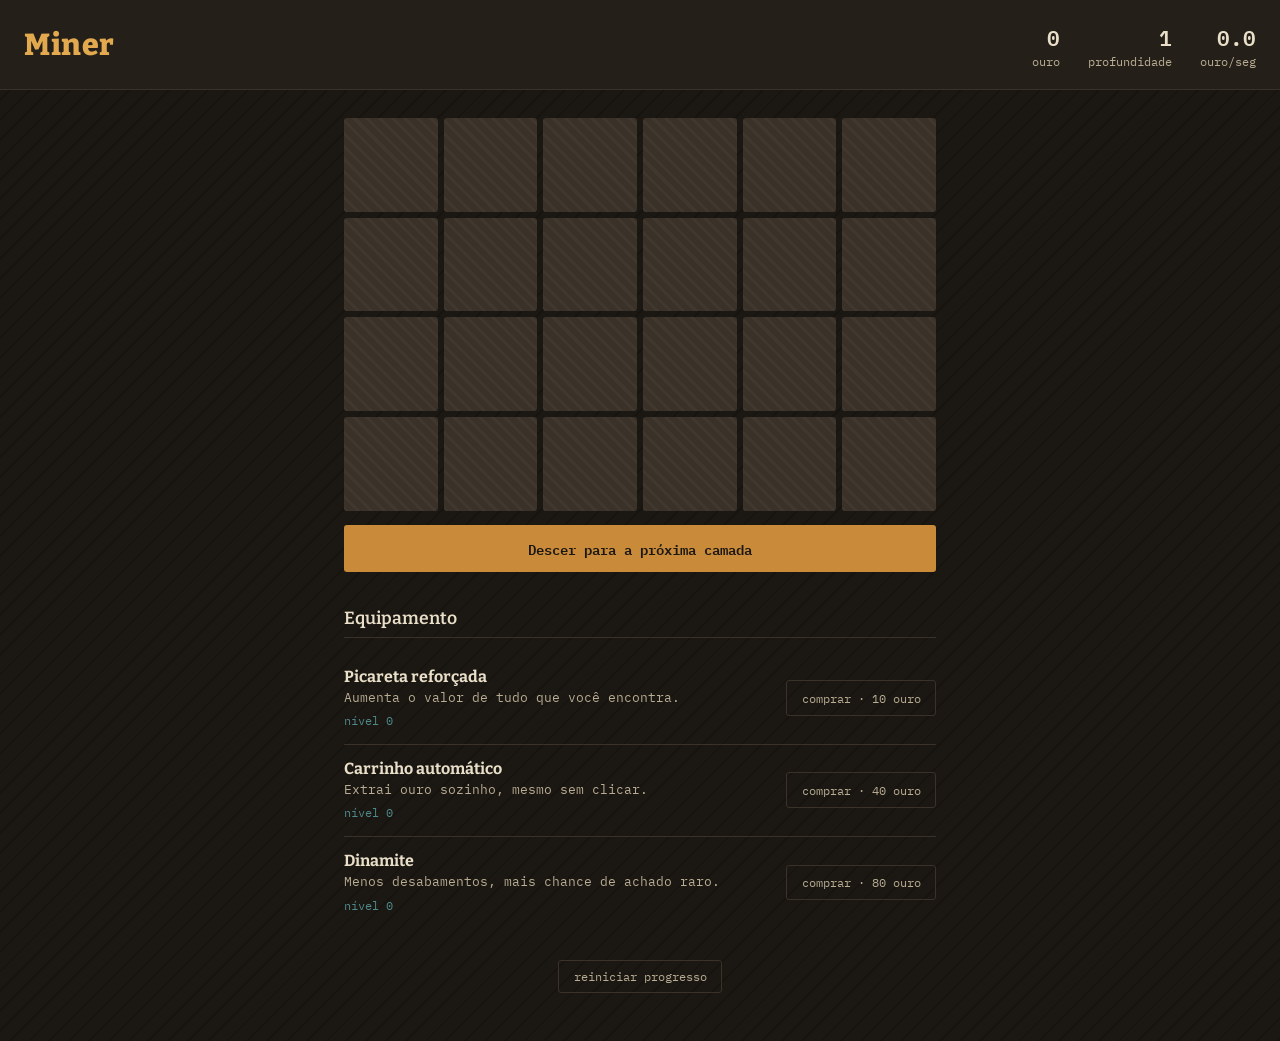
<file: index.html>
<!DOCTYPE html>
<html lang="pt-br">
<head>
<meta charset="UTF-8" />
<meta name="viewport" content="width=device-width, initial-scale=1.0" />
<meta name="monetag" content="acfb5cbf9020390fa28229eeb2215ffc">
<title>Miner</title>
<link rel="preconnect" href="https://fonts.googleapis.com" />
<link rel="preconnect" href="https://fonts.gstatic.com" crossorigin />
<link href="https://fonts.googleapis.com/css2?family=Bitter:wght@600;800&family=IBM+Plex+Mono:wght@400;600&display=swap" rel="stylesheet" />
<link rel="stylesheet" href="style.css" />
</head>
<body>

  <header class="topbar">
    <h1>Miner</h1>
    <div class="stats">
      <div class="stat">
        <span class="stat-value" id="gold">0</span>
        <span class="stat-label">ouro</span>
      </div>
      <div class="stat">
        <span class="stat-value" id="depth">1</span>
        <span class="stat-label">profundidade</span>
      </div>
      <div class="stat">
        <span class="stat-value" id="perSec">0</span>
        <span class="stat-label">ouro/seg</span>
      </div>
    </div>
  </header>

  <main>
    <section class="mine-wrap">
      <div class="mine" id="mine"></div>
      <button class="next-layer" id="nextLayerBtn" hidden>Descer para a próxima camada</button>
    </section>

    <section class="shop">
      <h2>Equipamento</h2>

      <div class="upgrade" data-upgrade="pickaxe">
        <div class="upgrade-info">
          <strong>Picareta reforçada</strong>
          <p>Aumenta o valor de tudo que você encontra.</p>
          <span class="upgrade-level" id="pickaxeLevel">nível 0</span>
        </div>
        <button class="buy-btn" data-buy="pickaxe">
          comprar · <span class="cost" id="pickaxeCost">10</span> ouro
        </button>
      </div>

      <div class="upgrade" data-upgrade="cart">
        <div class="upgrade-info">
          <strong>Carrinho automático</strong>
          <p>Extrai ouro sozinho, mesmo sem clicar.</p>
          <span class="upgrade-level" id="cartLevel">nível 0</span>
        </div>
        <button class="buy-btn" data-buy="cart">
          comprar · <span class="cost" id="cartCost">40</span> ouro
        </button>
      </div>

      <div class="upgrade" data-upgrade="dynamite">
        <div class="upgrade-info">
          <strong>Dinamite</strong>
          <p>Menos desabamentos, mais chance de achado raro.</p>
          <span class="upgrade-level" id="dynamiteLevel">nível 0</span>
        </div>
        <button class="buy-btn" data-buy="dynamite">
          comprar · <span class="cost" id="dynamiteCost">80</span> ouro
        </button>
      </div>
    </section>
  </main>

  <footer>
    <button id="resetBtn">reiniciar progresso</button>
  </footer>

  <div class="toast" id="toast"></div>

  <script src="game.js"></script>
  <script src="ads.js"></script>
</body>
</html>
</file>
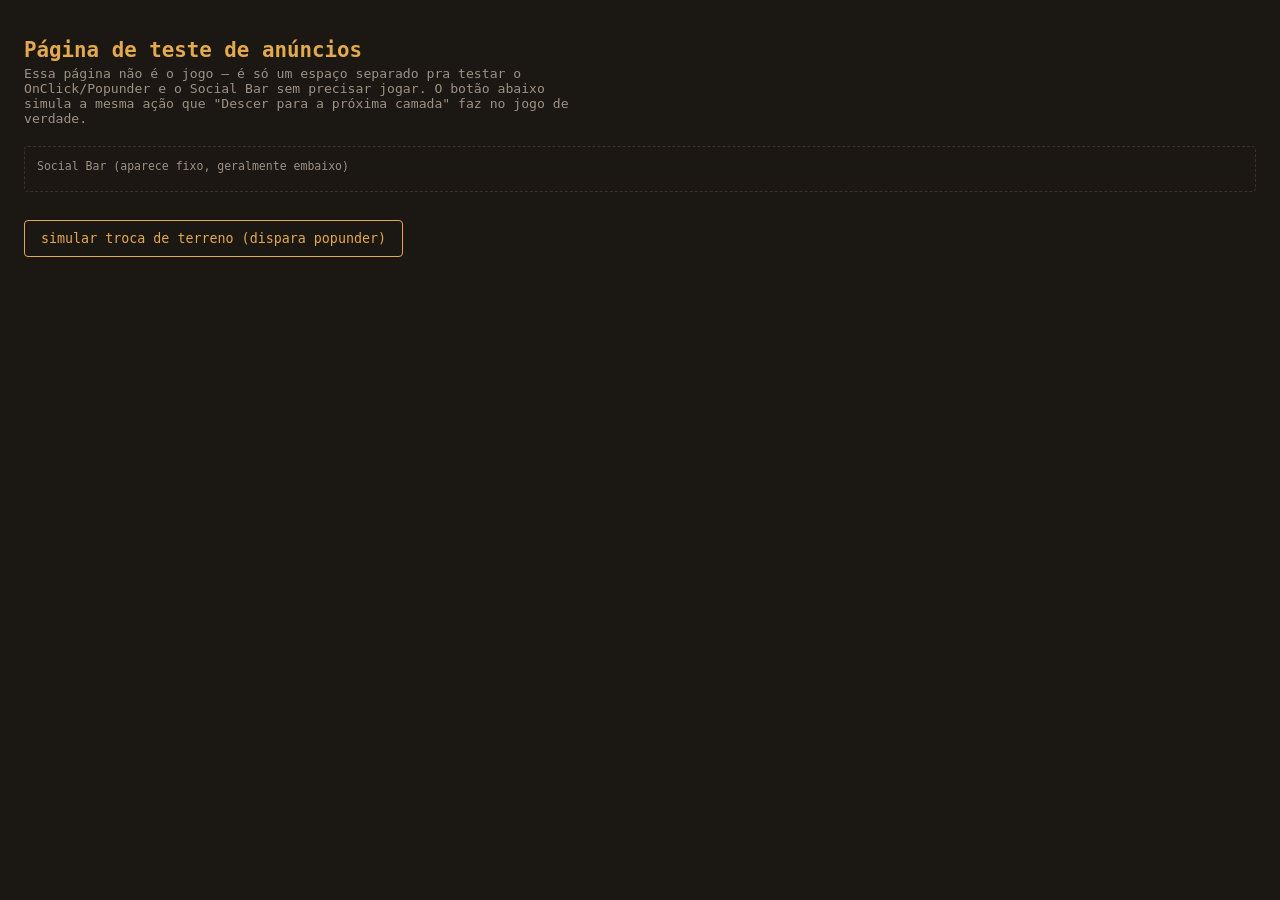
<file: ads-test.html>
<!DOCTYPE html>
<html lang="pt-br">
<head>
<meta charset="UTF-8" />
<meta name="viewport" content="width=device-width, initial-scale=1.0" />
<title>Teste de anúncios — Miner</title>
<style>
  :root {
    --bg: #1b1712;
    --panel: #241f18;
    --line: #3a3128;
    --cream: #e9dfc9;
    --cream-dim: #9d9184;
    --amber: #e3a94f;
  }
  * { box-sizing: border-box; }
  body {
    margin: 0;
    background: var(--bg);
    color: var(--cream);
    font-family: "IBM Plex Mono", monospace;
    padding: 1.5rem;
  }
  h1 {
    font-size: 1.3rem;
    color: var(--amber);
    margin-bottom: 0.25rem;
  }
  p.hint {
    color: var(--cream-dim);
    font-size: 0.82rem;
    max-width: 560px;
    margin-top: 0;
  }
  .social-bar-area {
    margin: 1.25rem 0 1.75rem;
    padding: 0.75rem;
    border: 1px dashed var(--line);
    border-radius: 4px;
  }
  .social-bar-area span {
    display: block;
    font-size: 0.72rem;
    color: var(--cream-dim);
    margin-bottom: 0.4rem;
  }
  button {
    padding: 0.6rem 1rem;
    background: transparent;
    border: 1px solid var(--amber);
    color: var(--amber);
    border-radius: 4px;
    font-family: inherit;
    cursor: pointer;
  }
  button:hover { background: var(--amber); color: var(--bg); }
</style>
</head>
<body>

  <h1>Página de teste de anúncios</h1>
  <p class="hint">
    Essa página não é o jogo — é só um espaço separado pra testar o
    OnClick/Popunder e o Social Bar sem precisar jogar. O botão abaixo
    simula a mesma ação que "Descer para a próxima camada" faz no jogo
    de verdade.
  </p>

  <div class="social-bar-area" id="social-bar-slot">
    <span>Social Bar (aparece fixo, geralmente embaixo)</span>
  </div>

  <button id="trocarTerrenoBtn">simular troca de terreno (dispara popunder)</button>

  <script src="ads.js"></script>
  <script>
    document.getElementById("trocarTerrenoBtn").addEventListener("click", () => {
      if (typeof window.dispararPopunder === "function") {
        window.dispararPopunder();
      }
    });
  </script>
</body>
</html>
</file>
<file: style.css>
:root {
  --bg: #1b1712;
  --bg-panel: #241f18;
  --rock: #3a3128;
  --rock-dark: #2b241d;
  --cream: #e9dfc9;
  --cream-dim: #b8ac93;
  --amber: #c98a3a;
  --amber-bright: #e3a94f;
  --teal: #4f8a8b;
  --danger: #9a4a3d;
  --font-display: "Bitter", serif;
  --font-mono: "IBM Plex Mono", monospace;
}

* { box-sizing: border-box; }

html, body {
  margin: 0;
  padding: 0;
  background: var(--bg);
  color: var(--cream);
  font-family: var(--font-mono);
  min-height: 100vh;
}

body {
  background-image:
    repeating-linear-gradient(135deg, rgba(0,0,0,0.15) 0px, rgba(0,0,0,0.15) 2px, transparent 2px, transparent 14px);
  padding: 0 0 3rem;
}

.topbar {
  display: flex;
  align-items: center;
  justify-content: space-between;
  flex-wrap: wrap;
  gap: 1rem;
  padding: 1.25rem 1.5rem;
  border-bottom: 1px solid var(--rock);
  background: var(--bg-panel);
}

.topbar h1 {
  font-family: var(--font-display);
  font-weight: 800;
  font-size: 1.9rem;
  margin: 0;
  color: var(--amber-bright);
  letter-spacing: 0.02em;
}

.stats {
  display: flex;
  gap: 1.75rem;
}

.stat {
  display: flex;
  flex-direction: column;
  align-items: flex-end;
}

.stat-value {
  font-size: 1.3rem;
  font-weight: 600;
  color: var(--cream);
}

.stat-label {
  font-size: 0.72rem;
  color: var(--cream-dim);
}

main {
  max-width: 640px;
  margin: 0 auto;
  padding: 1.75rem 1.5rem 0;
}

.mine-wrap {
  margin-bottom: 2.25rem;
}

.mine {
  display: grid;
  grid-template-columns: repeat(6, 1fr);
  gap: 6px;
  margin-bottom: 0.9rem;
}

.tile {
  aspect-ratio: 1;
  border: none;
  border-radius: 3px;
  background: var(--rock);
  background-image: repeating-linear-gradient(
    45deg,
    rgba(255,255,255,0.03) 0px,
    rgba(255,255,255,0.03) 3px,
    transparent 3px,
    transparent 9px
  );
  color: transparent;
  font-family: var(--font-mono);
  font-size: 0.85rem;
  font-weight: 600;
  cursor: pointer;
  transition: transform 0.12s ease, background 0.12s ease;
}

.tile:hover:not(.revealed) {
  background: var(--rock-dark);
}

.tile:active:not(.revealed) {
  transform: scale(0.93);
}

.tile.revealed {
  cursor: default;
  color: var(--cream);
  animation: reveal 0.18s ease-out;
}

.tile.type-rock.revealed { background: var(--rock-dark); color: var(--cream-dim); }
.tile.type-coal.revealed { background: #201c19; color: #9d9184; }
.tile.type-iron.revealed { background: #4a4038; color: #d8cdb8; }
.tile.type-goldore.revealed { background: #5a4420; color: var(--amber-bright); }
.tile.type-diamond.revealed { background: #29494a; color: #a9e4e5; }
.tile.type-cavein.revealed { background: var(--danger); color: #f0d8d2; }

@keyframes reveal {
  from { transform: scale(0.85); opacity: 0.3; }
  to { transform: scale(1); opacity: 1; }
}

.next-layer {
  display: block;
  width: 100%;
  padding: 0.75rem;
  background: var(--amber);
  color: #1b1712;
  border: none;
  border-radius: 3px;
  font-family: var(--font-mono);
  font-weight: 600;
  font-size: 0.9rem;
  cursor: pointer;
}

.next-layer:hover { background: var(--amber-bright); }

.shop h2 {
  font-family: var(--font-display);
  font-weight: 600;
  font-size: 1.1rem;
  color: var(--cream);
  margin: 0 0 0.9rem;
  padding-bottom: 0.5rem;
  border-bottom: 1px solid var(--rock);
}

.upgrade {
  display: flex;
  align-items: center;
  justify-content: space-between;
  gap: 1rem;
  padding: 0.9rem 0;
  border-bottom: 1px solid var(--rock);
}

.upgrade:last-child { border-bottom: none; }

.upgrade-info strong {
  display: block;
  font-family: var(--font-display);
  font-size: 1rem;
  color: var(--cream);
}

.upgrade-info p {
  margin: 0.2rem 0;
  font-size: 0.8rem;
  color: var(--cream-dim);
}

.upgrade-level {
  font-size: 0.72rem;
  color: var(--teal);
}

.buy-btn {
  flex-shrink: 0;
  padding: 0.55rem 0.9rem;
  background: transparent;
  border: 1px solid var(--amber);
  color: var(--amber-bright);
  border-radius: 3px;
  font-family: var(--font-mono);
  font-size: 0.78rem;
  cursor: pointer;
  white-space: nowrap;
}

.buy-btn:hover { background: var(--amber); color: #1b1712; }

.buy-btn:disabled {
  border-color: var(--rock);
  color: var(--cream-dim);
  cursor: not-allowed;
  background: transparent;
}

footer {
  max-width: 640px;
  margin: 2rem auto 0;
  padding: 0 1.5rem;
  text-align: center;
}

#resetBtn {
  background: transparent;
  border: 1px solid var(--rock);
  color: var(--cream-dim);
  padding: 0.5rem 0.9rem;
  border-radius: 3px;
  font-family: var(--font-mono);
  font-size: 0.75rem;
  cursor: pointer;
}

#resetBtn:hover { border-color: var(--danger); color: var(--danger); }

.toast {
  position: fixed;
  bottom: 1.25rem;
  left: 50%;
  transform: translateX(-50%) translateY(20px);
  background: var(--bg-panel);
  border: 1px solid var(--amber);
  color: var(--cream);
  padding: 0.6rem 1rem;
  border-radius: 4px;
  font-size: 0.8rem;
  opacity: 0;
  pointer-events: none;
  transition: opacity 0.2s ease, transform 0.2s ease;
}

.toast.show {
  opacity: 1;
  transform: translateX(-50%) translateY(0);
}

@media (max-width: 420px) {
  .stats { gap: 1rem; }
  .topbar h1 { font-size: 1.5rem; }
}
</file>
